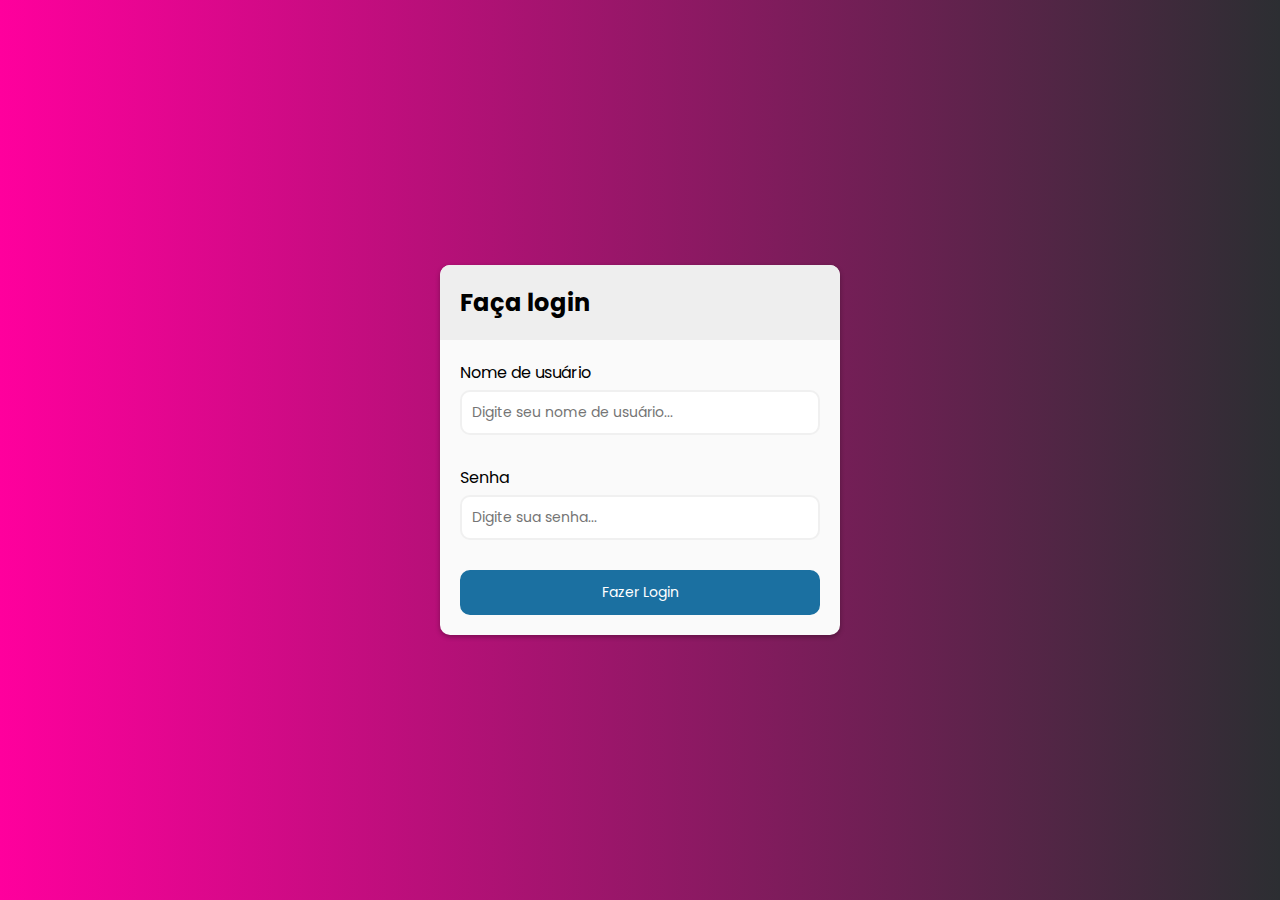
<file: login.html>
<!DOCTYPE html>
<html lang="en">
  <head>
    <meta charset="UTF-8" />
    <meta http-equiv="X-UA-Compatible" content="IE=edge" />
    <meta name="viewport" content="width=device-width, initial-scale=1.0" />
    <link rel="stylesheet" href="./styles.css" />
    <link rel="preconnect" href="https://fonts.googleapis.com" />
    <link rel="preconnect" href="https://fonts.gstatic.com" crossorigin />
    <script src="https://code.jquery.com/jquery-3.6.0.min.js"></script>
    
    
   
    <link
      href="https://fonts.googleapis.com/css2?family=Poppins:wght@400;500;600;700;900&display=swap"
      rel="stylesheet"
    />
    <title>Faça login</title>
  </head>
  <body>
    
    <div class="container">
      <div class="header">
        <h2>Faça login</h2>
      </div>
  
      <form id="forms" class="form">
        <div class="form-control">
          <label for="username">Nome de usuário</label>
          <input
            type="text"
            id="username"
            placeholder="Digite seu nome de usuário..."
          />
          <small class="error-message" id="username-error"></small>
        </div>
  
        <div class="form-control">
          <label for="password">Senha</label>
          <input
            type="password"
            id="password"
            placeholder="Digite sua senha..."
          />
          <small class="error-message" id="password-error"></small>
        </div>
  
        <button id="button" type="button" onclick="validateAndSubmit()">Fazer Login</button>
      </form>
    </div>
  
    <script src="login.js"></script>
 
  </body>
</html>
</file>
<file: styles.css>
* {
  box-sizing: border-box;
  margin: 0;
  padding: 0;
  font-family: "Poppins", sans-serif;
}

body {
  width: 100%;
  min-height: 100vh;
  background: linear-gradient(90deg, #ff009d  0%, #2C2E32  100%);
  display: flex;
  justify-content: center;
  align-items: center;
}

.container {
  background-color: #fafafa;
  border-radius: 10px;
  box-shadow: 0 2px 5px rgba(0, 0, 0, 0.3);
  width: 400px;
  max-width: 100%;
  overflow: hidden;
}

.header {
  background-color: #eee;
  padding: 20px;
}

.form {
  padding: 20px;
}

.form-control {
  margin-bottom: 10px;
  padding-bottom: 20px;
  position: relative;
}

.form-control label {
  display: inline-block;
  margin-bottom: 5px;
}

.form-control input {
  border: 2px solid #f0f0f0;
  display: block;
  border-radius: 10px;
  font-size: 14px;
  width: 100%;
  padding: 10px;
}

.form-control i {
  position: absolute;
  top: 45px;
  right: 10px;
  visibility: hidden;
}

.form-control small {
  position: absolute;
  bottom: 0;
  left: 0;
  visibility: hidden;
}

.form button {
  background-color: #1B70A1;
  border: 2px solid #1B70A1;
  color: #fff;
  font-size: 14px;
  width: 100%;
  border-radius: 10px;
  padding: 10px;
}

/* Error and Success */
.form-control.success input {
  border-color: #2ecc71;
}

.form-control.error input {
  border-color: #e74c3c;
}

.form-control.success i.fa-check-circle {
  color: #2ecc71;
  visibility: visible;
}

.form-control.error i.fa-exclamation-circle {
  color: #e74c3c;
  visibility: visible;
}

.form-control.error small {
  visibility: visible;
  color: #e74c3c;
}
</file>
